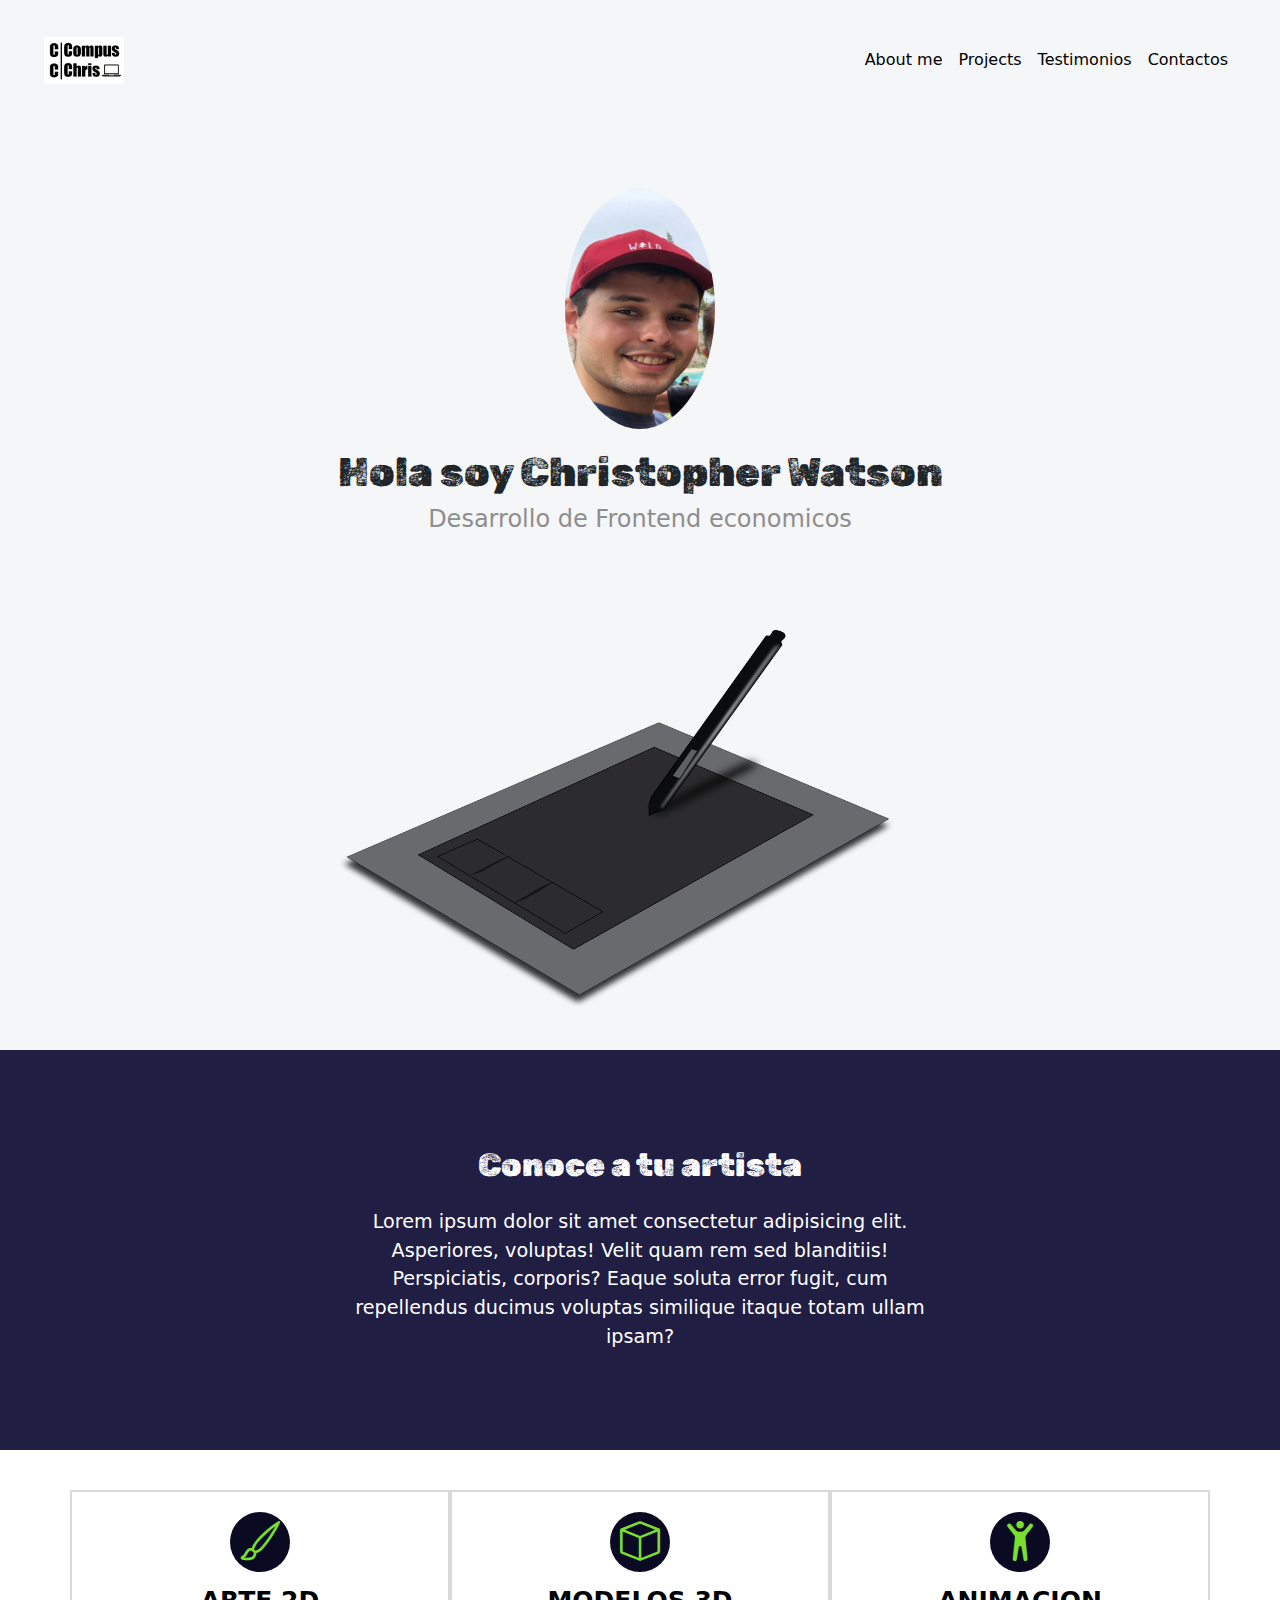
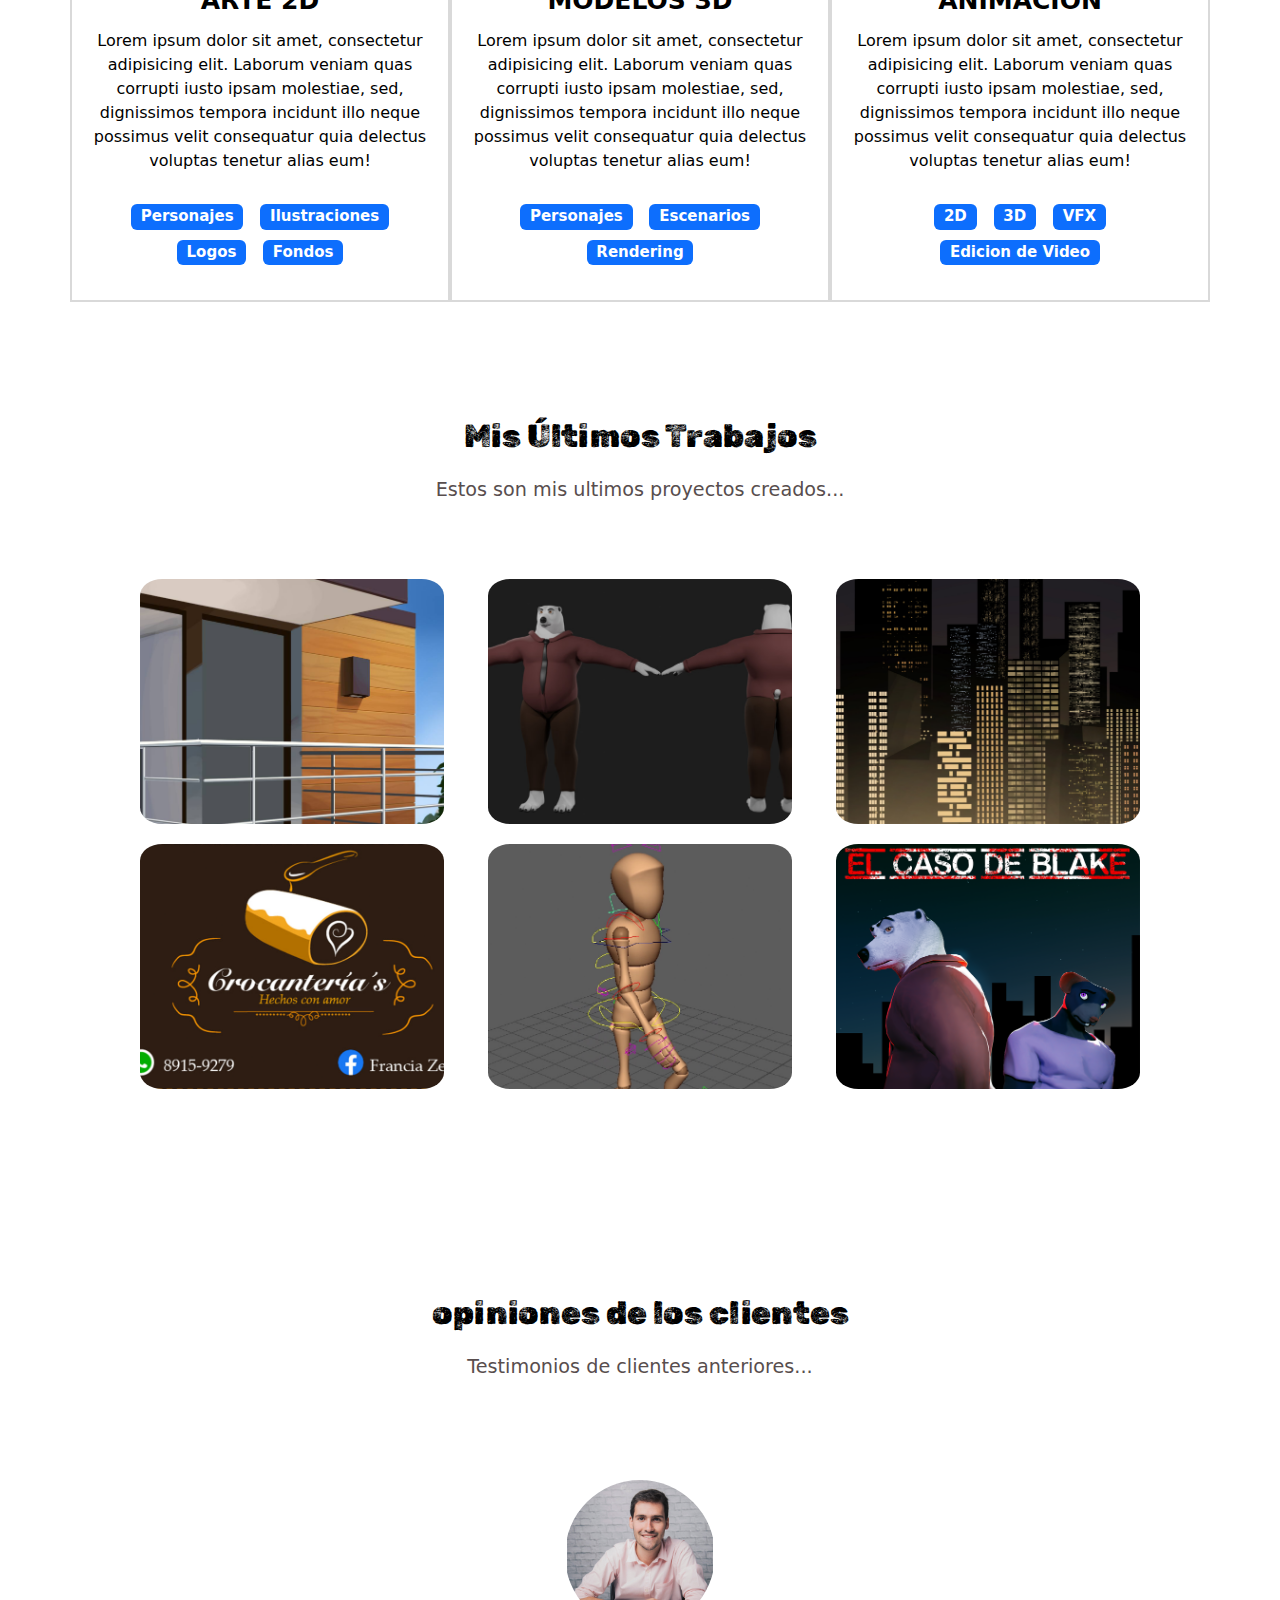
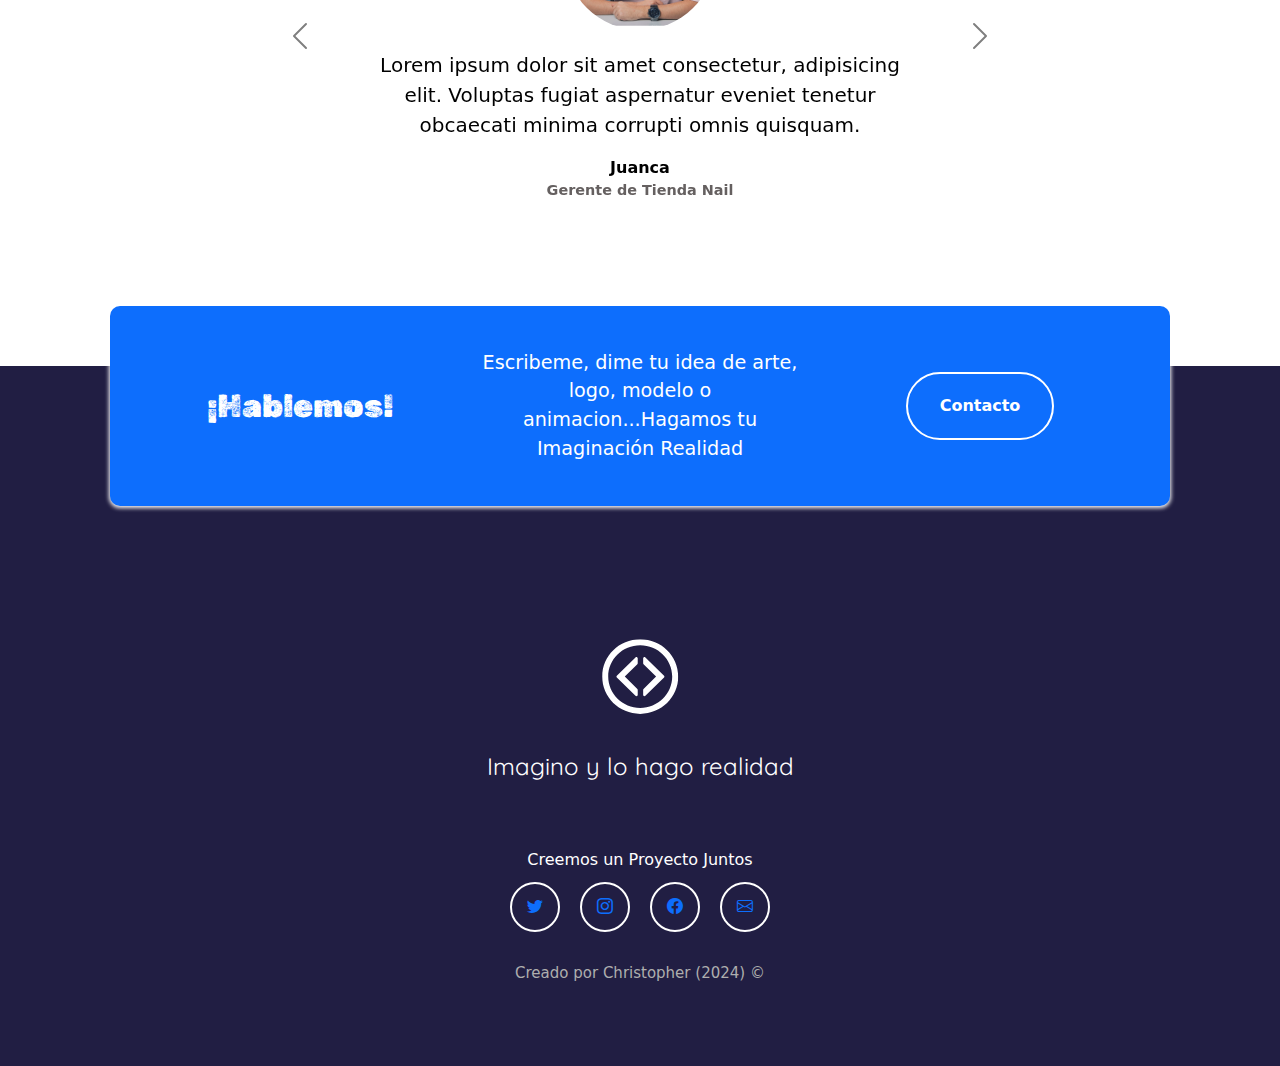
<file: index.html>
<!DOCTYPE html>
<html lang="es">

<head>
    <meta charset="UTF-8">
    <meta name="viewport" content="width=device-width, initial-scale=1.0">
    <meta name="author" content="Christopher Watson Zeledon">
    <meta name="description"
        content="Esta pagina contiene el portafolio de desarrollo web de mi persona, Christopher W.">
    <meta name="keywords" content="HTML, CSS, Javascript, React, Developer, Portafolio, Chrisopher, Desarrollo web">
    <!-- Boostrap y CSS Link -->
    <link rel="stylesheet" href="https://cdn.jsdelivr.net/npm/bootstrap-icons@1.11.3/font/bootstrap-icons.min.css">
    <link href="https://cdn.jsdelivr.net/npm/bootstrap@5.3.3/dist/css/bootstrap.min.css" rel="stylesheet"
        integrity="sha384-QWTKZyjpPEjISv5WaRU9OFeRpok6YctnYmDr5pNlyT2bRjXh0JMhjY6hW+ALEwIH" crossorigin="anonymous">
    <link rel="stylesheet" href="./style.css">

    <!-- ---------------------------Links de fonts------------------------------------------- -->
    <link rel="preconnect" href="https://fonts.googleapis.com">
    <link rel="preconnect" href="https://fonts.gstatic.com" crossorigin>
    <link href="https://fonts.googleapis.com/css2?family=Quicksand:wght@300..700&family=Rubik+Dirt&family=Zen+Dots&display=swap" rel="stylesheet">
    <!-- ------------------------------------------------------------------------------------ -->

    <!-- link de googlefonts -->
    <link rel="stylesheet" href="">

    <title>Portafolio de Desarrollo Web</title>
    <!-- Icono de la pagina web, tiene que medir 48x48  -->
    <link rel="icon" href="./imagenes/icon.png">
</head>

<body>
    <!-- Barra de Navegacion  -->
    <nav class="navbar navbar-expand-md navbar-light">

        <div class="container-fluid">

            <!-- boton convertible de menu  -->
            <button class="navbar-toggler" type="button" data-bs-toggle="collapse" data-bs-target="#navbar-toggler"
                aria-controls="navbarTogglerDemo01" aria-expanded="false" aria-label="Toggle navigation">
                <span class="navbar-toggler-icon"></span>
            </button>

            <!-- cuando colapsa -->
            <div class="collapse navbar-collapse" id="navbar-toggler">


                <a class="navbar-brand" href="#">
                    <img src="./imagenes/Logo 2.png" alt="LogoEmpresa" width="80px">
                </a>
                <!-- aqui vamos a centrar el contenedor  -->
                <ul class="navbar-nav d-flex justify-content-center align-items-center">
                    <li class="nav-item">
                        <a class="nav-link active" aria-current="page" href="#">About me</a>
                    </li>
                    <li class="nav-item">
                        <a class="nav-link active" href="#">Projects</a>
                    </li>
                    <li class="nav-item">
                        <a class="nav-link active" aria-disabled="true" href="#">Testimonios</a>
                    </li>
                    <li class="nav-item">
                        <a class="nav-link active" aria-disabled="true" href="#">Contactos</a>
                    </li>
                </ul>

            </div>
        </div>
    </nav>

    <!-- seccion del hero  -->
    <section class="hero align-items-stretch">
        <div class="hero-principal d-flex flex-column justify-content-between align-items-center">
            <!-- esto va a tener un round cicle, lo que permite que la imagen sea redonda  -->
            <img src="./imagenes/Selfie.jpg" alt="Christopher Cartoon" class="Hero-Imagen-Desarrollador rounded-circle">

            <h1>Hola soy Christopher Watson</h1>
            <h2>Desarrollo de Frontend economicos</h2>
        </div>
        <div class="hero-inferior">
            <img src="./imagenes/TABLETA.png" alt="Pc, Laptops, HTML, Logos en HTML CSS y React"
                class="hero-inferior-imagen img-fluid">
        </div>

    </section>

    <!-- seccion de about me  -->
    <section class="sobre-mi seccion-oscura" id="sobre-mi">
        <!-- esto no es un container, solo va a contener algo simple  -->
        <div class="contenedor">
            <h2 class="seccion-titulo">Conoce a tu artista</h2>
            <p class="seccion-texto"> Lorem ipsum dolor sit amet consectetur adipisicing elit. Asperiores, voluptas!
                Velit quam rem sed blanditiis! Perspiciatis, corporis? Eaque soluta error fugit, cum repellendus ducimus
                voluptas similique itaque totam ullam ipsam?</p>

        </div>
    </section>

    <!-- seccion de Experiencia  -->
    <section class="experiencia seccion-clara">
        <div class="container text-center">
            <div class="row">


                <!-- Desarrollo WEB -->

                <div class="columna col-sm-12 col-md-4">
                    <!-- lo siguiente es un icono que agarramos de boostrap icons -->
                    <i class="bi bi-brush"></i>
                    <p class="experiencia-titulo">ARTE 2D</p>
                    <p>Lorem ipsum dolor sit amet, consectetur adipisicing elit. Laborum veniam quas corrupti iusto
                        ipsam molestiae, sed, dignissimos tempora incidunt illo neque possimus velit consequatur quia
                        delectus voluptas tenetur alias eum!</p>
                    <div class="badge-contenedor">
                        <span class="badge text-bg-primary">Personajes</span>
                        <span class="badge text-bg-primary">Ilustraciones</span>
                        <span class="badge text-bg-primary">Logos</span>
                        <span class="badge text-bg-primary">Fondos</span>
                    </div>
                </div>


                <!-- Mantenimiento PC  -->

                <div class="columna col-sm-12 col-md-4">
                    <!-- lo siguiente es un icono que agarramos de boostrap icons -->
                    <i class="bi bi-box"></i>
                    <p class="experiencia-titulo">MODELOS 3D</p>
                    <p>Lorem ipsum dolor sit amet, consectetur adipisicing elit. Laborum veniam quas corrupti iusto
                        ipsam molestiae, sed, dignissimos tempora incidunt illo neque possimus velit consequatur quia
                        delectus voluptas tenetur alias eum!</p>
                    <div class="badge-contenedor">
                        <span class="badge text-bg-primary">Personajes</span>
                        <span class="badge text-bg-primary">Escenarios</span>
                        <span class="badge text-bg-primary">Rendering</span>
                        
                    </div>
                </div>


                <!-- El estudiante -->

                <div class="columna col-sm-12 col-md-4">
                    <!-- lo siguiente es un icono que agarramos de boostrap icons -->
                    <i class="bi bi-person-arms-up"></i>
                    <p class="experiencia-titulo">ANIMACION</p>
                    <p>Lorem ipsum dolor sit amet, consectetur adipisicing elit. Laborum veniam quas corrupti iusto
                        ipsam molestiae, sed, dignissimos tempora incidunt illo neque possimus velit consequatur quia
                        delectus voluptas tenetur alias eum!</p>
                    <div class="badge-contenedor">
                        <span class="badge text-bg-primary">2D</span>
                        <span class="badge text-bg-primary">3D</span>
                        <span class="badge text-bg-primary">VFX</span>
                        <span class="badge text-bg-primary">Edicion de Video</span>
                    </div>
                </div>
            </div>

        </div>

    </section>

    <!-- ------------------------Seccion de Proyectos-------------------  -->
    <section id="proyectos" class="proyectos-recientes seccion-clara d-flex flex-coulmn">

        <h2 class="seccion-titulo texto-negro "> Mis Últimos Trabajos</h2>
        <h3 class="seccion-descripcion">Estos son mis ultimos proyectos creados... </h3>
        <div class="container text-center proyectos-contenedor">
        <div class="row">
        <!-- GALEERIA DE PROYECTOS  -->
         <!-- proyecto1 -->
        <div class="col-sm-12 col-md-6 col-lg-4">
            <div class="proyecto">
                <img src="./imagenes/PORTA 1.png" alt="img de proyecto 1">
                <div class="overlay">
                    <a href="https://github.com">
                        <p>Arte 2D</p> <!--este es el nombre del proyecto  -->
                        <div class="iconos-contenedor">
                            <i class="bi bi-instagram"></i>
                        </div>
                    </a>
                </div>
            </div>
        </div>

                <!-- proyecto2 -->
        <div class="col-sm-12 col-md-6 col-lg-4">
            <div class="proyecto">
                <img src="./imagenes/PORTA 2.png" alt="img de proyecto 1">
                <div class="overlay">
                    <a href="https://github.com">
                        <p>Personajes 3D</p> <!--este es el nombre del proyecto  -->
                        <div class="iconos-contenedor">
                            <i class="bi bi-instagram"></i>
                        </div>
                    </a>
                </div>
            </div>
        </div>


                <!-- proyecto3 -->
        <div class="col-sm-12 col-md-6 col-lg-4">
            <div class="proyecto">
                <img src="./imagenes/PORTA 3.png" alt="img de proyecto 1">
                <div class="overlay">
                    <a href="https://github.com">
                        <p>Escenarios</p> <!--este es el nombre del proyecto  -->
                        <div class="iconos-contenedor">
                            <i class="bi bi-instagram"></i>
                        </div>
                    </a>
                </div>
            </div>
        </div>

         <!-- proyecto4 -->
         <div class="col-sm-12 col-md-6 col-lg-4">
            <div class="proyecto">
                <img src="./imagenes/PORTA 4.png" alt="img de proyecto 1">
                <div class="overlay">
                    <a href="https://github.com">
                        <p>Logos</p> <!--este es el nombre del proyecto  -->
                        <div class="iconos-contenedor">
                            <i class="bi bi-instagram"></i>
                        </div>
                    </a>
                </div>
            </div>
        </div>

                <!-- proyecto5 -->
        <div class="col-sm-12 col-md-6 col-lg-4">
            <div class="proyecto">
                <img src="./imagenes/PORTA 5.png" alt="img de proyecto 1">
                <div class="overlay">
                    <a href="https://github.com">
                        <p>Clips</p> <!--este es el nombre del proyecto  -->
                        <div class="iconos-contenedor">
                            <i class="bi bi-instagram"></i>
                        </div>
                    </a>
                </div>
            </div>
        </div>


                <!-- proyecto6 -->
        <div class="col-sm-12 col-md-6 col-lg-4">
            <div class="proyecto">
                <img src="./imagenes/PORTA 6.png" alt="img de proyecto 1">
                <div class="overlay">
                    <a href="https://github.com">
                        <p>Animaciones</p> <!--este es el nombre del proyecto  -->
                        <div class="iconos-contenedor">
                            <i class="bi bi-instagram"></i>
                        </div>
                    </a>
                </div>
            </div>
        </div>
        </div>
        </div>
    </section>  
    

    <!-- ----------------------- Opinion de Nuestros clientes ------------------ -->
    <section class="testimonios seccion-clara">
        <h2 class="seccion-titulo">opiniones de los clientes</h2>
        <h3 class="seccion-descripcion">Testimonios de clientes anteriores...</h3>

                <!-- Carrusel -->
                <div id="testimonios-carrusel" class="carousel carousel-dark slide" data-bs-ride="carousel">
                    <div class="carousel-inner">
           
                     
                      <div class="carousel-item active">
                        <div class="container">
                          <img class="testimonio-imagen rounded-circle" src="./imagenes/cliente1.svg" alt="Foto de Juanca">
                          <p class="testimonio-texto">Lorem ipsum dolor sit amet consectetur, adipisicing elit. Voluptas fugiat aspernatur eveniet tenetur obcaecati minima corrupti omnis quisquam.</p>
                          <div class="testimonio-info">
                            <p class="cliente">Juanca</p>
                            <p class="cargo">Gerente de Tienda Nail</p>
                          </div>
                        </div>
                      </div>
           
           
           
                      <div class="carousel-item">
                        <div class="container">
                          <img class="testimonio-imagen rounded-circle" src="./imagenes/cliente2.svg" alt="Foto de Juanca">
                          <p class="testimonio-texto">Lorem ipsum dolor sit amet consectetur, adipisicing elit. Voluptas fugiat aspernatur eveniet tenetur obcaecati minima corrupti omnis quisquam.</p>
                          <div class="testimonio-info">
                            <p class="cliente">Maria</p>
                            <p class="cargo">Gerente del bar de la esquina</p>
                          </div>
                        </div>
                      </div>
           
           
           
           
           
                      <div class="carousel-item">
                        <div class="container">
                          <img class="testimonio-imagen rounded-circle" src="./imagenes/cliente3.svg" alt="Foto de Juanca">
                          <p class="testimonio-texto">Lorem ipsum dolor sit amet consectetur, adipisicing elit. Voluptas fugiat aspernatur eveniet tenetur obcaecati minima corrupti omnis quisquam.</p>
                          <div class="testimonio-info">
                            <p class="cliente">Ramon</p>
                            <p class="cargo">Gerente del TI</p>
                          </div>
                        </div>
                      </div>
           
                     
                    </div>
                    <button class="carousel-control-prev" type="button" data-bs-target="#testimonios-carrusel" data-bs-slide="prev">
                      <span class="carousel-control-prev-icon" aria-hidden="true"></span>
                      <span class="visually-hidden">Previous</span>
                    </button>
                    <button class="carousel-control-next" type="button" data-bs-target="#testimonios-carrusel" data-bs-slide="next">
                      <span class="carousel-control-next-icon" aria-hidden="true"></span>
                      <span class="visually-hidden">Next</span>
                    </button>
                  </div>
    </section>

    <!-- -----------------SECCCION DE CONTACTO-----------------  -->
     <section id="contacto" class="contacto seccion-oscura">
        <div class="container">
            <div class="container text-center rectangulo d-flex justify-content-evenly">
                <div class="row">
                    <div class="col-sm-12 col-md-4 seccion-titulo">
                        ¡Hablemos!
                    </div>
                    <div class="col-sm-12 col-md-4 descripcion">
                        Escribeme, dime tu idea de arte, logo, modelo o animacion...Hagamos tu Imaginación Realidad 
                    </div>
                    <div class="col-sm-12 col-md-4 ">
                        <a href="mailto:chrisdibujante@gmail.com">
                            <button type="button">
                                Contacto
                            </button>
                        </a>

                    </div>
                </div>
            </div>
        </div>

     </section>



     <!----------------------- SECCION DE FOOTER ---------------------------->
     <footer class="footer seccion-oscura d-flex flex-column align-items-center justify-content-center">
        <img class="footer-logo" src="./imagenes/icono-blanco.svg" alt="imagen footer">
        <p class="footer-texto text-center">Imagino y lo hago realidad</p> <br>Creemos un Proyecto Juntos <br>
        <div class="iconos-redes-sociales d-flex flex-wrap align-items-center justify-content-center">
            <a href="https://x.com/" target="_blank" rel="noopener noreferrer">
                <i class="bi bi-twitter"></i>
            </a>
            <a href="https://www.instagram.com/" target="_blank" rel="noopener noreferrer">
                <i class="bi bi-instagram"></i>
            </a>

            <a href="https://es-la.facebook.com/" target="_blank" rel="noopener noreferrer">
                <i class="bi bi-facebook"></i>
            </a>
            
            <a href="mailto:chris@gmail.com" target="_blank" rel="noopener noreferrer">
                <i class="bi bi-envelope"></i>
            </a> 
            
            

        </div>

        <div class="derechos-de-autor">Creado por Christopher (2024) &#169; </div>

     </footer>


    <script src="https://cdn.jsdelivr.net/npm/bootstrap@5.3.3/dist/js/bootstrap.bundle.min.js"
        integrity="sha384-YvpcrYf0tY3lHB60NNkmXc5s9fDVZLESaAA55NDzOxhy9GkcIdslK1eN7N6jIeHz"
        crossorigin="anonymous"></script>

</body>

</html>
</file>
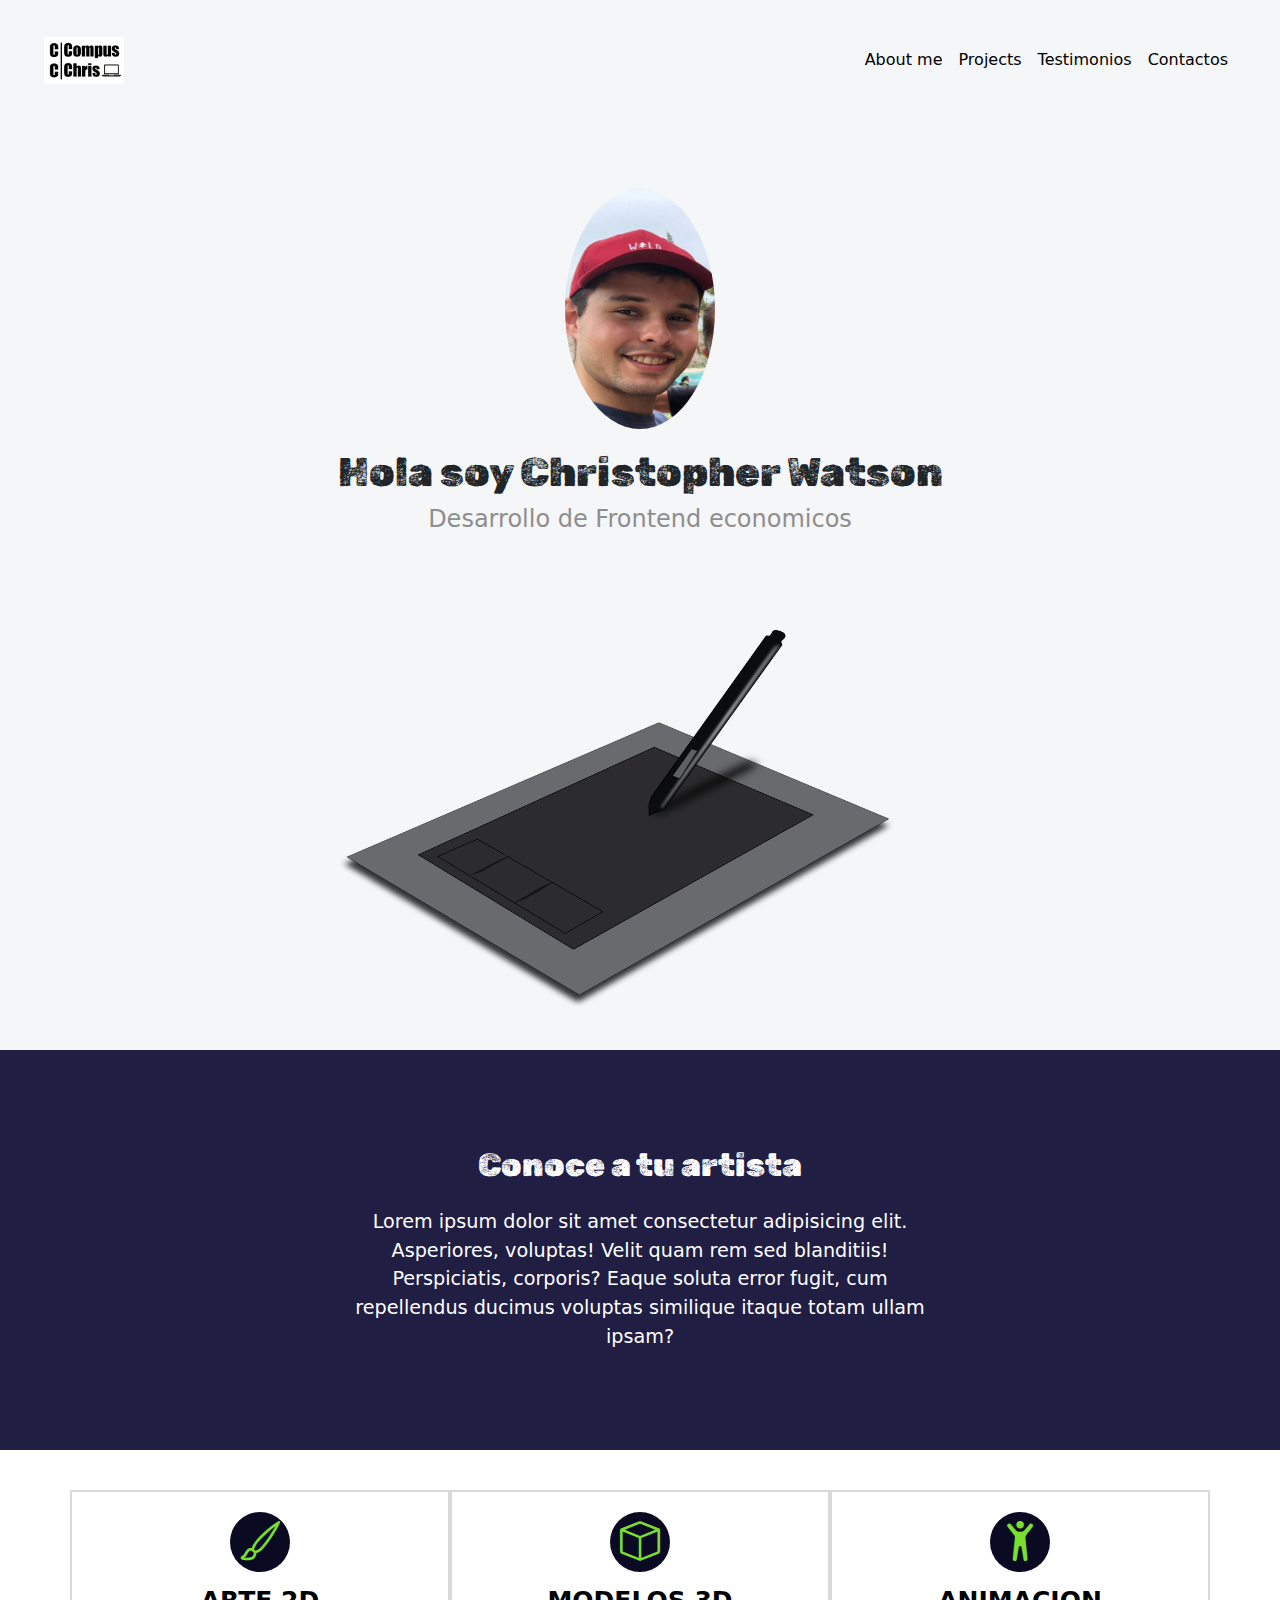
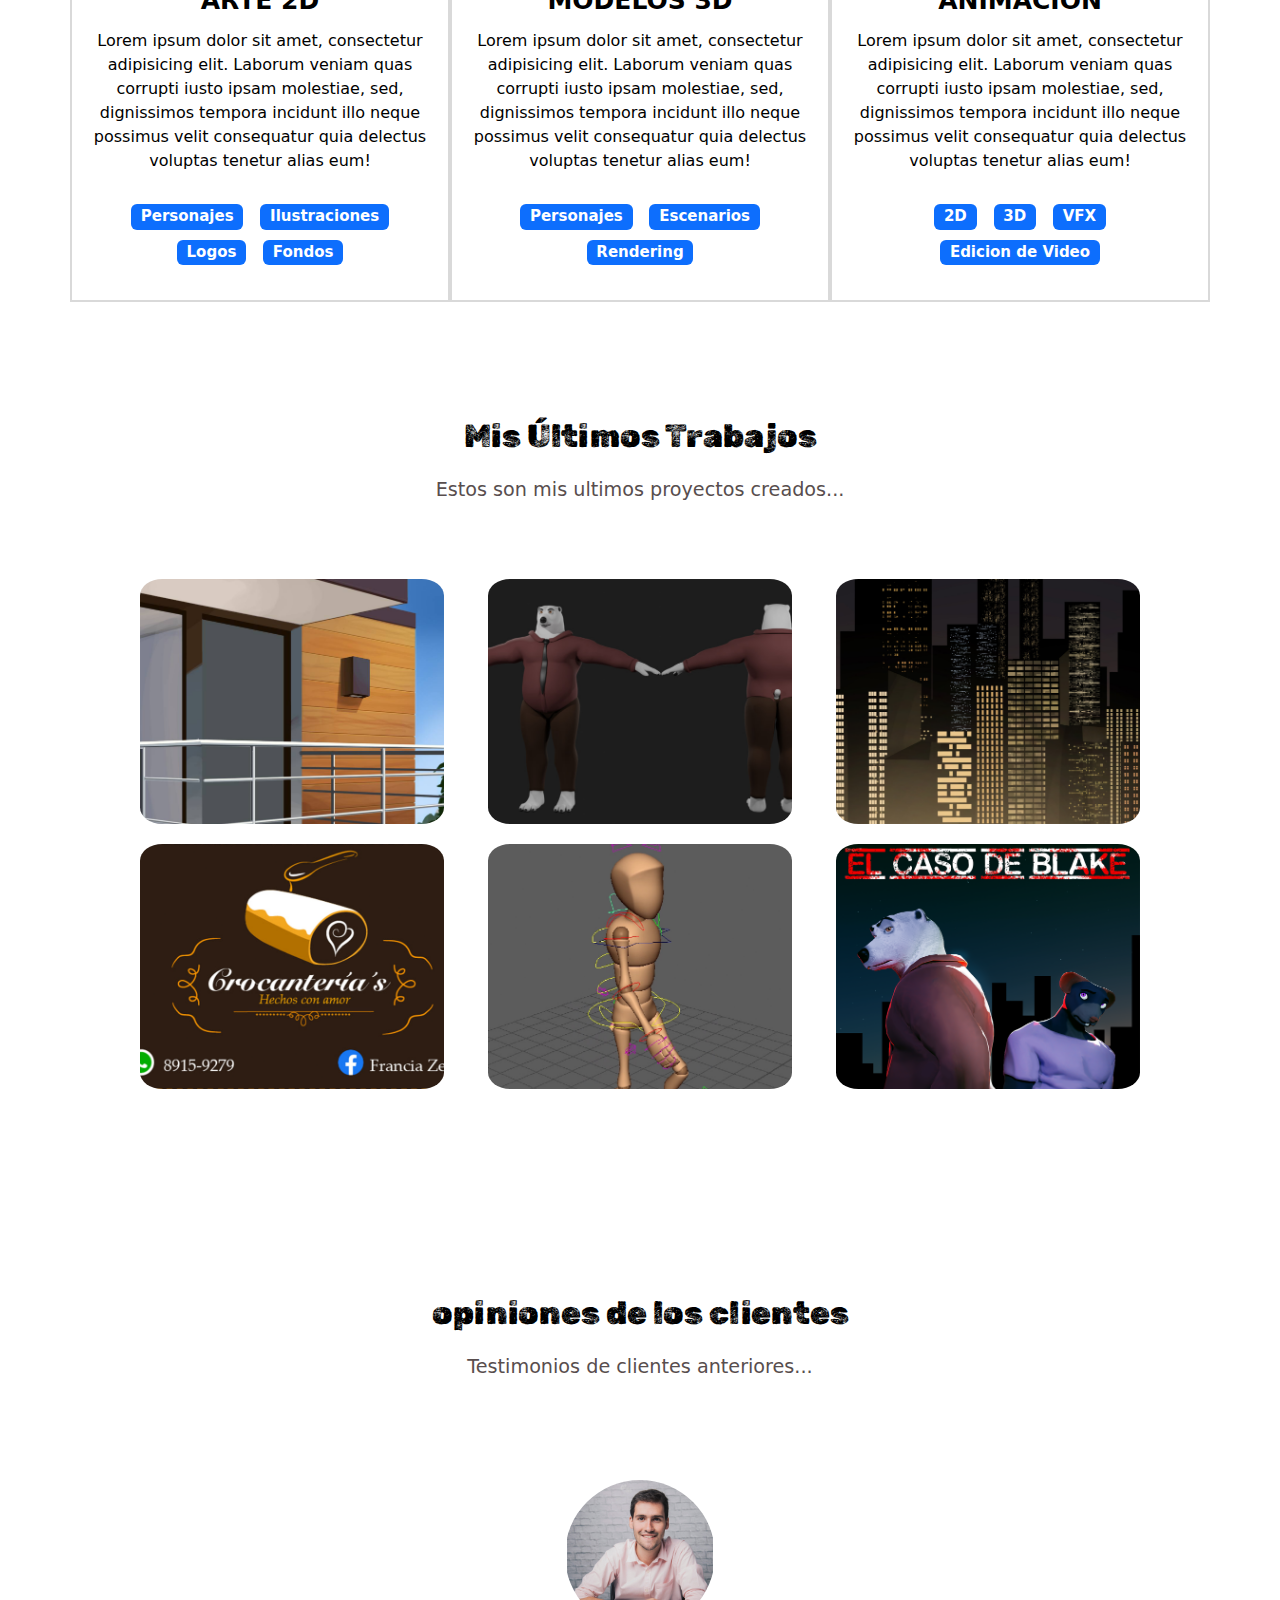
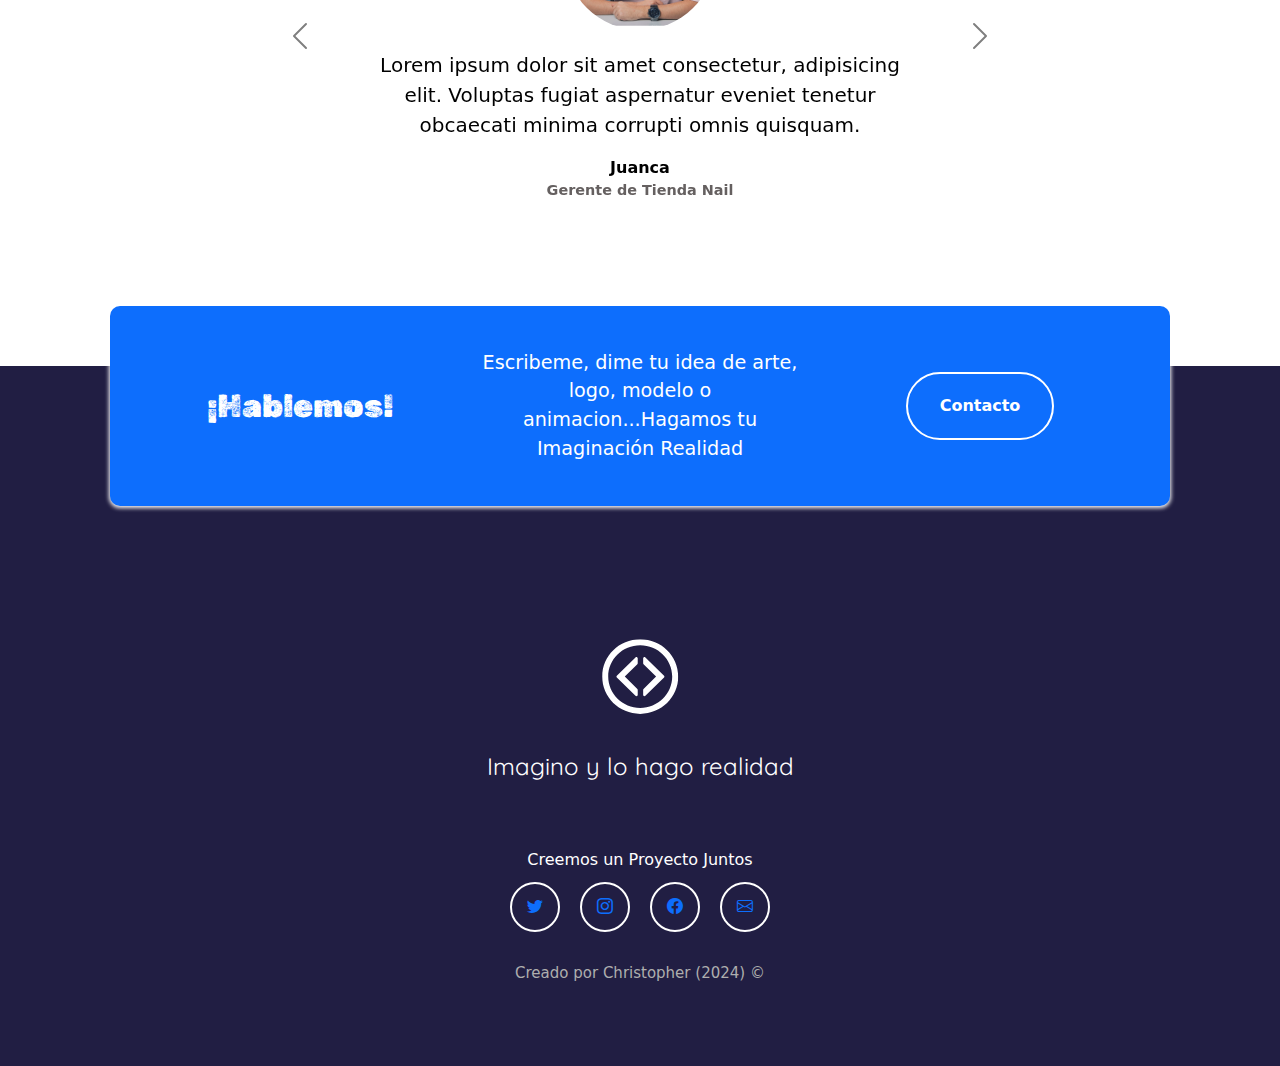
<file: portafolioPro.html>
<!DOCTYPE html>
<html lang="es">

<head>
    <meta charset="UTF-8">
    <meta name="viewport" content="width=device-width, initial-scale=1.0">
    <meta name="author" content="Christopher Watson Zeledon">
    <meta name="description"
        content="Esta pagina contiene el portafolio de desarrollo web de mi persona, Christopher W.">
    <meta name="keywords" content="HTML, CSS, Javascript, React, Developer, Portafolio, Chrisopher, Desarrollo web">
    <!-- Boostrap y CSS Link -->
    <link rel="stylesheet" href="https://cdn.jsdelivr.net/npm/bootstrap-icons@1.11.3/font/bootstrap-icons.min.css">
    <link href="https://cdn.jsdelivr.net/npm/bootstrap@5.3.3/dist/css/bootstrap.min.css" rel="stylesheet"
        integrity="sha384-QWTKZyjpPEjISv5WaRU9OFeRpok6YctnYmDr5pNlyT2bRjXh0JMhjY6hW+ALEwIH" crossorigin="anonymous">
    <link rel="stylesheet" href="./style.css">

    <!-- ---------------------------Links de fonts------------------------------------------- -->
    <link rel="preconnect" href="https://fonts.googleapis.com">
    <link rel="preconnect" href="https://fonts.gstatic.com" crossorigin>
    <link href="https://fonts.googleapis.com/css2?family=Quicksand:wght@300..700&family=Rubik+Dirt&family=Zen+Dots&display=swap" rel="stylesheet">
    <!-- ------------------------------------------------------------------------------------ -->

    <!-- link de googlefonts -->
    <link rel="stylesheet" href="">

    <title>Portafolio de Desarrollo Web</title>
    <!-- Icono de la pagina web, tiene que medir 48x48  -->
    <link rel="icon" href="./imagenes/icon.png">
</head>

<body>
    <!-- Barra de Navegacion  -->
    <nav class="navbar navbar-expand-md navbar-light">

        <div class="container-fluid">

            <!-- boton convertible de menu  -->
            <button class="navbar-toggler" type="button" data-bs-toggle="collapse" data-bs-target="#navbar-toggler"
                aria-controls="navbarTogglerDemo01" aria-expanded="false" aria-label="Toggle navigation">
                <span class="navbar-toggler-icon"></span>
            </button>

            <!-- cuando colapsa -->
            <div class="collapse navbar-collapse" id="navbar-toggler">


                <a class="navbar-brand" href="#">
                    <img src="./imagenes/Logo 2.png" alt="LogoEmpresa" width="80px">
                </a>
                <!-- aqui vamos a centrar el contenedor  -->
                <ul class="navbar-nav d-flex justify-content-center align-items-center">
                    <li class="nav-item">
                        <a class="nav-link active" aria-current="page" href="#">About me</a>
                    </li>
                    <li class="nav-item">
                        <a class="nav-link active" href="#">Projects</a>
                    </li>
                    <li class="nav-item">
                        <a class="nav-link active" aria-disabled="true" href="#">Testimonios</a>
                    </li>
                    <li class="nav-item">
                        <a class="nav-link active" aria-disabled="true" href="#">Contactos</a>
                    </li>
                </ul>

            </div>
        </div>
    </nav>

    <!-- seccion del hero  -->
    <section class="hero align-items-stretch">
        <div class="hero-principal d-flex flex-column justify-content-between align-items-center">
            <!-- esto va a tener un round cicle, lo que permite que la imagen sea redonda  -->
            <img src="./imagenes/Selfie.jpg" alt="Christopher Cartoon" class="Hero-Imagen-Desarrollador rounded-circle">

            <h1>Hola soy Christopher Watson</h1>
            <h2>Desarrollo de Frontend economicos</h2>
        </div>
        <div class="hero-inferior">
            <img src="./imagenes/TABLETA.png" alt="Pc, Laptops, HTML, Logos en HTML CSS y React"
                class="hero-inferior-imagen img-fluid">
        </div>

    </section>

    <!-- seccion de about me  -->
    <section class="sobre-mi seccion-oscura" id="sobre-mi">
        <!-- esto no es un container, solo va a contener algo simple  -->
        <div class="contenedor">
            <h2 class="seccion-titulo">Conoce a tu artista</h2>
            <p class="seccion-texto"> Lorem ipsum dolor sit amet consectetur adipisicing elit. Asperiores, voluptas!
                Velit quam rem sed blanditiis! Perspiciatis, corporis? Eaque soluta error fugit, cum repellendus ducimus
                voluptas similique itaque totam ullam ipsam?</p>

        </div>
    </section>

    <!-- seccion de Experiencia  -->
    <section class="experiencia seccion-clara">
        <div class="container text-center">
            <div class="row">


                <!-- Desarrollo WEB -->

                <div class="columna col-sm-12 col-md-4">
                    <!-- lo siguiente es un icono que agarramos de boostrap icons -->
                    <i class="bi bi-brush"></i>
                    <p class="experiencia-titulo">ARTE 2D</p>
                    <p>Lorem ipsum dolor sit amet, consectetur adipisicing elit. Laborum veniam quas corrupti iusto
                        ipsam molestiae, sed, dignissimos tempora incidunt illo neque possimus velit consequatur quia
                        delectus voluptas tenetur alias eum!</p>
                    <div class="badge-contenedor">
                        <span class="badge text-bg-primary">Personajes</span>
                        <span class="badge text-bg-primary">Ilustraciones</span>
                        <span class="badge text-bg-primary">Logos</span>
                        <span class="badge text-bg-primary">Fondos</span>
                    </div>
                </div>


                <!-- Mantenimiento PC  -->

                <div class="columna col-sm-12 col-md-4">
                    <!-- lo siguiente es un icono que agarramos de boostrap icons -->
                    <i class="bi bi-box"></i>
                    <p class="experiencia-titulo">MODELOS 3D</p>
                    <p>Lorem ipsum dolor sit amet, consectetur adipisicing elit. Laborum veniam quas corrupti iusto
                        ipsam molestiae, sed, dignissimos tempora incidunt illo neque possimus velit consequatur quia
                        delectus voluptas tenetur alias eum!</p>
                    <div class="badge-contenedor">
                        <span class="badge text-bg-primary">Personajes</span>
                        <span class="badge text-bg-primary">Escenarios</span>
                        <span class="badge text-bg-primary">Rendering</span>
                        
                    </div>
                </div>


                <!-- El estudiante -->

                <div class="columna col-sm-12 col-md-4">
                    <!-- lo siguiente es un icono que agarramos de boostrap icons -->
                    <i class="bi bi-person-arms-up"></i>
                    <p class="experiencia-titulo">ANIMACION</p>
                    <p>Lorem ipsum dolor sit amet, consectetur adipisicing elit. Laborum veniam quas corrupti iusto
                        ipsam molestiae, sed, dignissimos tempora incidunt illo neque possimus velit consequatur quia
                        delectus voluptas tenetur alias eum!</p>
                    <div class="badge-contenedor">
                        <span class="badge text-bg-primary">2D</span>
                        <span class="badge text-bg-primary">3D</span>
                        <span class="badge text-bg-primary">VFX</span>
                        <span class="badge text-bg-primary">Edicion de Video</span>
                    </div>
                </div>
            </div>

        </div>

    </section>

    <!-- ------------------------Seccion de Proyectos-------------------  -->
    <section id="proyectos" class="proyectos-recientes seccion-clara d-flex flex-coulmn">

        <h2 class="seccion-titulo texto-negro "> Mis Últimos Trabajos</h2>
        <h3 class="seccion-descripcion">Estos son mis ultimos proyectos creados... </h3>
        <div class="container text-center proyectos-contenedor">
        <div class="row">
        <!-- GALEERIA DE PROYECTOS  -->
         <!-- proyecto1 -->
        <div class="col-sm-12 col-md-6 col-lg-4">
            <div class="proyecto">
                <img src="./imagenes/PORTA 1.png" alt="img de proyecto 1">
                <div class="overlay">
                    <a href="https://github.com">
                        <p>Arte 2D</p> <!--este es el nombre del proyecto  -->
                        <div class="iconos-contenedor">
                            <i class="bi bi-instagram"></i>
                        </div>
                    </a>
                </div>
            </div>
        </div>

                <!-- proyecto2 -->
        <div class="col-sm-12 col-md-6 col-lg-4">
            <div class="proyecto">
                <img src="./imagenes/PORTA 2.png" alt="img de proyecto 1">
                <div class="overlay">
                    <a href="https://github.com">
                        <p>Personajes 3D</p> <!--este es el nombre del proyecto  -->
                        <div class="iconos-contenedor">
                            <i class="bi bi-instagram"></i>
                        </div>
                    </a>
                </div>
            </div>
        </div>


                <!-- proyecto3 -->
        <div class="col-sm-12 col-md-6 col-lg-4">
            <div class="proyecto">
                <img src="./imagenes/PORTA 3.png" alt="img de proyecto 1">
                <div class="overlay">
                    <a href="https://github.com">
                        <p>Escenarios</p> <!--este es el nombre del proyecto  -->
                        <div class="iconos-contenedor">
                            <i class="bi bi-instagram"></i>
                        </div>
                    </a>
                </div>
            </div>
        </div>

         <!-- proyecto4 -->
         <div class="col-sm-12 col-md-6 col-lg-4">
            <div class="proyecto">
                <img src="./imagenes/PORTA 4.png" alt="img de proyecto 1">
                <div class="overlay">
                    <a href="https://github.com">
                        <p>Logos</p> <!--este es el nombre del proyecto  -->
                        <div class="iconos-contenedor">
                            <i class="bi bi-instagram"></i>
                        </div>
                    </a>
                </div>
            </div>
        </div>

                <!-- proyecto5 -->
        <div class="col-sm-12 col-md-6 col-lg-4">
            <div class="proyecto">
                <img src="./imagenes/PORTA 5.png" alt="img de proyecto 1">
                <div class="overlay">
                    <a href="https://github.com">
                        <p>Clips</p> <!--este es el nombre del proyecto  -->
                        <div class="iconos-contenedor">
                            <i class="bi bi-instagram"></i>
                        </div>
                    </a>
                </div>
            </div>
        </div>


                <!-- proyecto6 -->
        <div class="col-sm-12 col-md-6 col-lg-4">
            <div class="proyecto">
                <img src="./imagenes/PORTA 6.png" alt="img de proyecto 1">
                <div class="overlay">
                    <a href="https://github.com">
                        <p>Animaciones</p> <!--este es el nombre del proyecto  -->
                        <div class="iconos-contenedor">
                            <i class="bi bi-instagram"></i>
                        </div>
                    </a>
                </div>
            </div>
        </div>
        </div>
        </div>
    </section>  
    

    <!-- ----------------------- Opinion de Nuestros clientes ------------------ -->
    <section class="testimonios seccion-clara">
        <h2 class="seccion-titulo">opiniones de los clientes</h2>
        <h3 class="seccion-descripcion">Testimonios de clientes anteriores...</h3>

                <!-- Carrusel -->
                <div id="testimonios-carrusel" class="carousel carousel-dark slide" data-bs-ride="carousel">
                    <div class="carousel-inner">
           
                     
                      <div class="carousel-item active">
                        <div class="container">
                          <img class="testimonio-imagen rounded-circle" src="./imagenes/cliente1.svg" alt="Foto de Juanca">
                          <p class="testimonio-texto">Lorem ipsum dolor sit amet consectetur, adipisicing elit. Voluptas fugiat aspernatur eveniet tenetur obcaecati minima corrupti omnis quisquam.</p>
                          <div class="testimonio-info">
                            <p class="cliente">Juanca</p>
                            <p class="cargo">Gerente de Tienda Nail</p>
                          </div>
                        </div>
                      </div>
           
           
           
                      <div class="carousel-item">
                        <div class="container">
                          <img class="testimonio-imagen rounded-circle" src="./imagenes/cliente2.svg" alt="Foto de Juanca">
                          <p class="testimonio-texto">Lorem ipsum dolor sit amet consectetur, adipisicing elit. Voluptas fugiat aspernatur eveniet tenetur obcaecati minima corrupti omnis quisquam.</p>
                          <div class="testimonio-info">
                            <p class="cliente">Maria</p>
                            <p class="cargo">Gerente del bar de la esquina</p>
                          </div>
                        </div>
                      </div>
           
           
           
           
           
                      <div class="carousel-item">
                        <div class="container">
                          <img class="testimonio-imagen rounded-circle" src="./imagenes/cliente3.svg" alt="Foto de Juanca">
                          <p class="testimonio-texto">Lorem ipsum dolor sit amet consectetur, adipisicing elit. Voluptas fugiat aspernatur eveniet tenetur obcaecati minima corrupti omnis quisquam.</p>
                          <div class="testimonio-info">
                            <p class="cliente">Ramon</p>
                            <p class="cargo">Gerente del TI</p>
                          </div>
                        </div>
                      </div>
           
                     
                    </div>
                    <button class="carousel-control-prev" type="button" data-bs-target="#testimonios-carrusel" data-bs-slide="prev">
                      <span class="carousel-control-prev-icon" aria-hidden="true"></span>
                      <span class="visually-hidden">Previous</span>
                    </button>
                    <button class="carousel-control-next" type="button" data-bs-target="#testimonios-carrusel" data-bs-slide="next">
                      <span class="carousel-control-next-icon" aria-hidden="true"></span>
                      <span class="visually-hidden">Next</span>
                    </button>
                  </div>
    </section>

    <!-- -----------------SECCCION DE CONTACTO-----------------  -->
     <section id="contacto" class="contacto seccion-oscura">
        <div class="container">
            <div class="container text-center rectangulo d-flex justify-content-evenly">
                <div class="row">
                    <div class="col-sm-12 col-md-4 seccion-titulo">
                        ¡Hablemos!
                    </div>
                    <div class="col-sm-12 col-md-4 descripcion">
                        Escribeme, dime tu idea de arte, logo, modelo o animacion...Hagamos tu Imaginación Realidad 
                    </div>
                    <div class="col-sm-12 col-md-4 ">
                        <a href="mailto:chrisdibujante@gmail.com">
                            <button type="button">
                                Contacto
                            </button>
                        </a>

                    </div>
                </div>
            </div>
        </div>

     </section>



     <!----------------------- SECCION DE FOOTER ---------------------------->
     <footer class="footer seccion-oscura d-flex flex-column align-items-center justify-content-center">
        <img class="footer-logo" src="./imagenes/icono-blanco.svg" alt="imagen footer">
        <p class="footer-texto text-center">Imagino y lo hago realidad</p> <br>Creemos un Proyecto Juntos <br>
        <div class="iconos-redes-sociales d-flex flex-wrap align-items-center justify-content-center">
            <a href="https://x.com/" target="_blank" rel="noopener noreferrer">
                <i class="bi bi-twitter"></i>
            </a>
            <a href="https://www.instagram.com/" target="_blank" rel="noopener noreferrer">
                <i class="bi bi-instagram"></i>
            </a>

            <a href="https://es-la.facebook.com/" target="_blank" rel="noopener noreferrer">
                <i class="bi bi-facebook"></i>
            </a>
            
            <a href="mailto:chris@gmail.com" target="_blank" rel="noopener noreferrer">
                <i class="bi bi-envelope"></i>
            </a> 
            
            

        </div>

        <div class="derechos-de-autor">Creado por Christopher (2024) &#169; </div>

     </footer>


    <script src="https://cdn.jsdelivr.net/npm/bootstrap@5.3.3/dist/js/bootstrap.bundle.min.js"
        integrity="sha384-YvpcrYf0tY3lHB60NNkmXc5s9fDVZLESaAA55NDzOxhy9GkcIdslK1eN7N6jIeHz"
        crossorigin="anonymous"></script>

</body>

</html>
</file>
<file: style.css>
/* ---------------------ESTILOS DEL NAVBAR----------------------- */
.navbar {
    padding: 2rem;
    background-color: #f5f6f7;

}

/* aqui estamos centrando el contenido del contenedor  */
.navbar-collapse {
    align-items: center;
    justify-content: space-between;
}


/* ------------------ESTILOS PARA HERO------------------ */
.hero{
background-color: #f5f6f7;
min-height: 450px;
text-align: center;
}


/* ---------------------ESTILOS GENERALES PARA LOS SECTIONS-------------------  */
section{
    display: flex;
    flex-direction: column;
    align-items: center;
    justify-content: center;
}

h1{
    font-size: 2.5rem;
    font-family: 'Rubik Dirt', Arial, Helvetica;
}

.seccion-oscura {
    color: white;
    background-color: rgb(33, 30, 67);
}

.seccion-clara{
    color: black;
    background-color: white;
}

.seccion-titulo{
    font-size: 2rem;
    /* 2 rem para que sea dos veces del tamaño natural */
    padding: 15px 0;
    font-family: 'Rubik Dirt', Arial, Helvetica;
}

.seccion-texto{
font-size: 1.2rem;

}

.seccion-descripcion{
    font-size: 1.2rem;
    color: #584e4e;
}


/* como el hero princiapl contiene el flex, le vamos a poner un padding  */
.hero-principal{
padding: 3rem;

}

.hero-principal h2{
    font-size: 1.5rem;
    color: rgb(142, 142, 142);
}

.Hero-Imagen-Desarrollador{
    
width: 150px;
height: 240px;
border-radius: 30%; /*redondea la imagen */
margin: 20px;

}



/* ------------------ESTILOS DEL ABOUT ME ----------------------*/

.sobre-mi {
    height: 400px;
    padding: 10px;
}



/* lo siguiente es una jerarquia, contenedor esta dentro de sobre-mi */
.sobre-mi .contenedor{
    max-width: 600px;
    text-align: center;

}


/* ------------ESTILOS DE EXPERIENCIA---------- */
.experiencia {
    padding: 40px 40px 60px 40px;

}

.experiencia .columna {
    padding: 20px;
    border: 2px solid #8080804d;
    display:flex;
    flex-direction: column;
    /* cuando pongo flex direction column, es para que ponga el flex de manera vertical  */
    align-items: center;
    justify-content: space-evenly;
    transition: all 0.2s ease-in;
}

.experiencia .columna:hover{
    color: white;
    background-color: #1b1b32;
}

.experiencia i{
    font-size: 2.5rem;
    color: #7ade30;
    background-color: #0a0a23;
    padding: 8px, 19px;
    border-radius: 50%;
    width: 60px;
}

.experiencia-titulo{
    font-size: 25px;
    font-weight: bold;
    margin: 10px 0;
}

.badge-contenedor {
    font-size: 20px;
    font-weight: bold;
    margin: 10px;
}

.badge{
    margin: 5px;
}


/* ------------------SECCION DE PROYECTOS RECIENTES---------------- */
.proyectos-recientes{
    padding: 40px;
    
}

.proyectos-recientes img {
    height: 100%;
    width: 100%;
    padding: 10px;
    border-radius: 10%;
    display: block;
    transition: all 0.2s ease;
}

.proyectos-contenedor {
    padding: 60px;
    margin-bottom: 40px;
}

.overlay {
    transition: all 0.2s ease;
    opacity: 0;
    position: absolute;
    top: 50%;
    left: 50%;
    transform: translate(-50%, -50%);
    text-align: center;

}

.overlay p{
    font-size: 25px;
    font-weight: bold;
    margin-bottom: 0;
}

.proyecto {
    position: relative;
}

.proyecto .overlay p{
    font-family: "Zen Dots", sans-serif;
    font-weight: bold;
}

.proyecto:hover img {
    opacity: 0.2;
}

.proyecto:hover .overlay {
    opacity: 1;
}

.overlay .iconos-contenedor{
    display: flex;
}

.overlay i {
    color: black;
    font-size:60px ;
    margin: 10px;
}

/*------------------------------------ SECCION DE CARRUSEL / OPINIONES ---------------------------------------*/
.testimonios {
    padding: 40px 40px 80px 40px;

}

.testimonios .carousel {
    max-width: 800px;

}

.carousel-item {
    height: 500px;
}

.carousel-item .container {
    width: 100%;
    height: 100%;
    display: flex;
    flex-direction: column;
    align-items: center ;
    justify-content: center;

}

.testimonio-imagen {
    height: 150px;
    width: 150px;
    margin: 10px 10px 20px 10px;
}

.testimonio-texto{
    text-align: center;
    max-width: 70%;
    font-size: 20px;
}

.testimonio-info {
    font-weight: bold;
    text-align: center;
}

.testimonio-info p {
    margin-bottom: 0 ;

}

.testimonio-footer .cliente{
    font-size: 1.2rem;

}

.testimonio-info .cargo{
    font-size: 0.9rem;
    color: #656060;

}


/* -------------------------SECCION DE CONTACTO-----------------------------  */
.contacto .container{
    max-width: 1100px;
    min-height: 200px;
    padding: 20px;

   
}

.contacto .rectangulo{
    margin-top: -5rem ;
    background-color: rgb(13, 110, 253);
    border-radius: 10px;
    box-shadow: 0px 1px 4px 1px;

}

.contacto .row {
    width: 100%;
    display: flex;
    align-items: center;

}

.contacto .descripcion {
    
    color: white;
    font-size: 1.2rem;

}

.contacto button {
    color: white;
    font-weight: bold;
    background-color: transparent;
    border: 2px solid white;
    padding: 1.25em 2em;
    margin: 20px;
    border-radius: 100px;
    transition: all 0.2s ease-in-out;
}

.contacto button:hover{
    background-color: white;
    color: black;

}

.contacto button i {
    color: white;
    font-size: 1.3rem;
    transition: all 0.2s ease-in-out;
}

.contacto button:hover {
color: black;
}


/* ----------------SECCION DE FOOTER------------------ */
footer {
    min-height: 500px;

}

.footer-logo{
    height: 80px;
    width: 80px;
    margin: 10px;
}

.footer-texto {
    font-size: 1.5rem;
    padding: 20px;
    margin-bottom: 20px;
    font-family: 'Quicksand', sans-serif;
}

.iconos-redes-sociales a{
    width: 50px;
    height: 50px;
    display: flex;
    align-items: center;
    justify-content: center;
    padding: 2px;
    margin: 10px;
    border: 2px solid white;
    border-radius: 50% ;
    transition: all 0.2s ease-in;

}

.iconones-redes-sociales i{
    color: white;
    font-size: 1.5rem;
    transition: all 0.2s ease-in;
}

.iconos-redes-sociales a:hover{
    background-color: white;
    border: 2px solid rgb(13, 110, 253);

}

.iconos-redes-sociales a:hover i{
    color: black;

}

.derechos-de-autor {
    font-size: 15px;
    color: #aeaeae;
    padding: 20px;
    
}



/* media quieries para la la responsividad de la imagen  */

@media screen and (max-width: 767px) {
    .navbar-brand img{
        padding-top: 20px;
    }
}


    
@media screen and (min-width: 720px) {
  .hero-inferior-imagen{
    max-width: 650px;
  }
}
</file>
